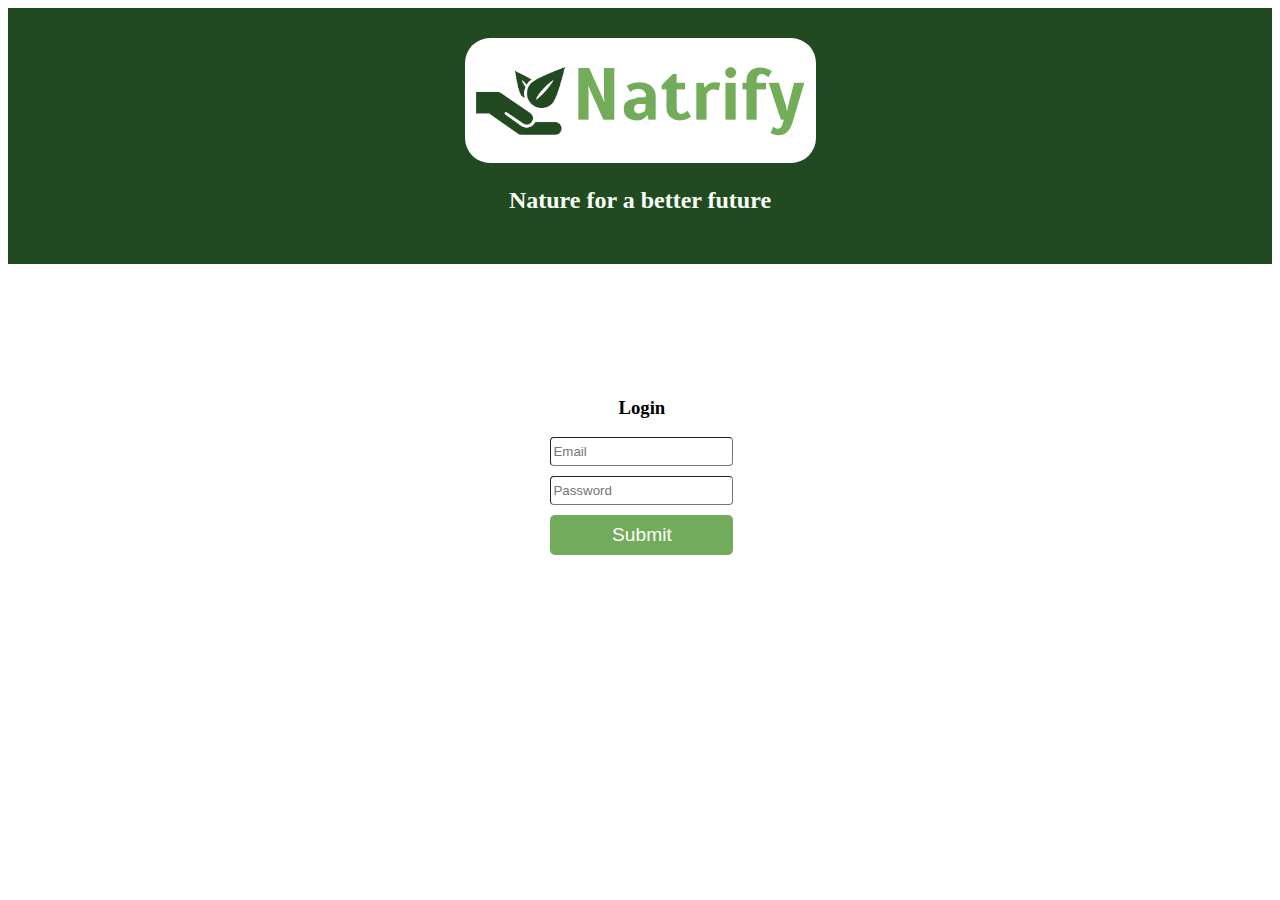
<file: Natrify/index.html>
<!DOCTYPE html>
<html lang="en">
<head>
    <meta charset="UTF-8">
    <meta name="viewport" content="width=device-width, initial-scale=1.0">
    <link rel="stylesheet" href="loginstyles.css">
    <title>LoginPage</title>
</head>
<body>
    <header>
        <div class="content-wrap">
          <img src="Images/Natrify.png" style="border-radius: 25px"></img>
          <h2 class="slogan">Nature for a better future</h2>
        </div>

      </header>
    
    <div class="login" class="login">
        <h3 class="log">Login</h3>
        <input type="text" placeholder="Email" class = "loginField">
        <input type="password" placeholder="Password" class = "loginField" >

        <button title="button title" class="loginBTN"
            onclick=" window.open('page2.html', '_blank'); return false;">Submit</button>
      </div>


</body>
</html>
</file>
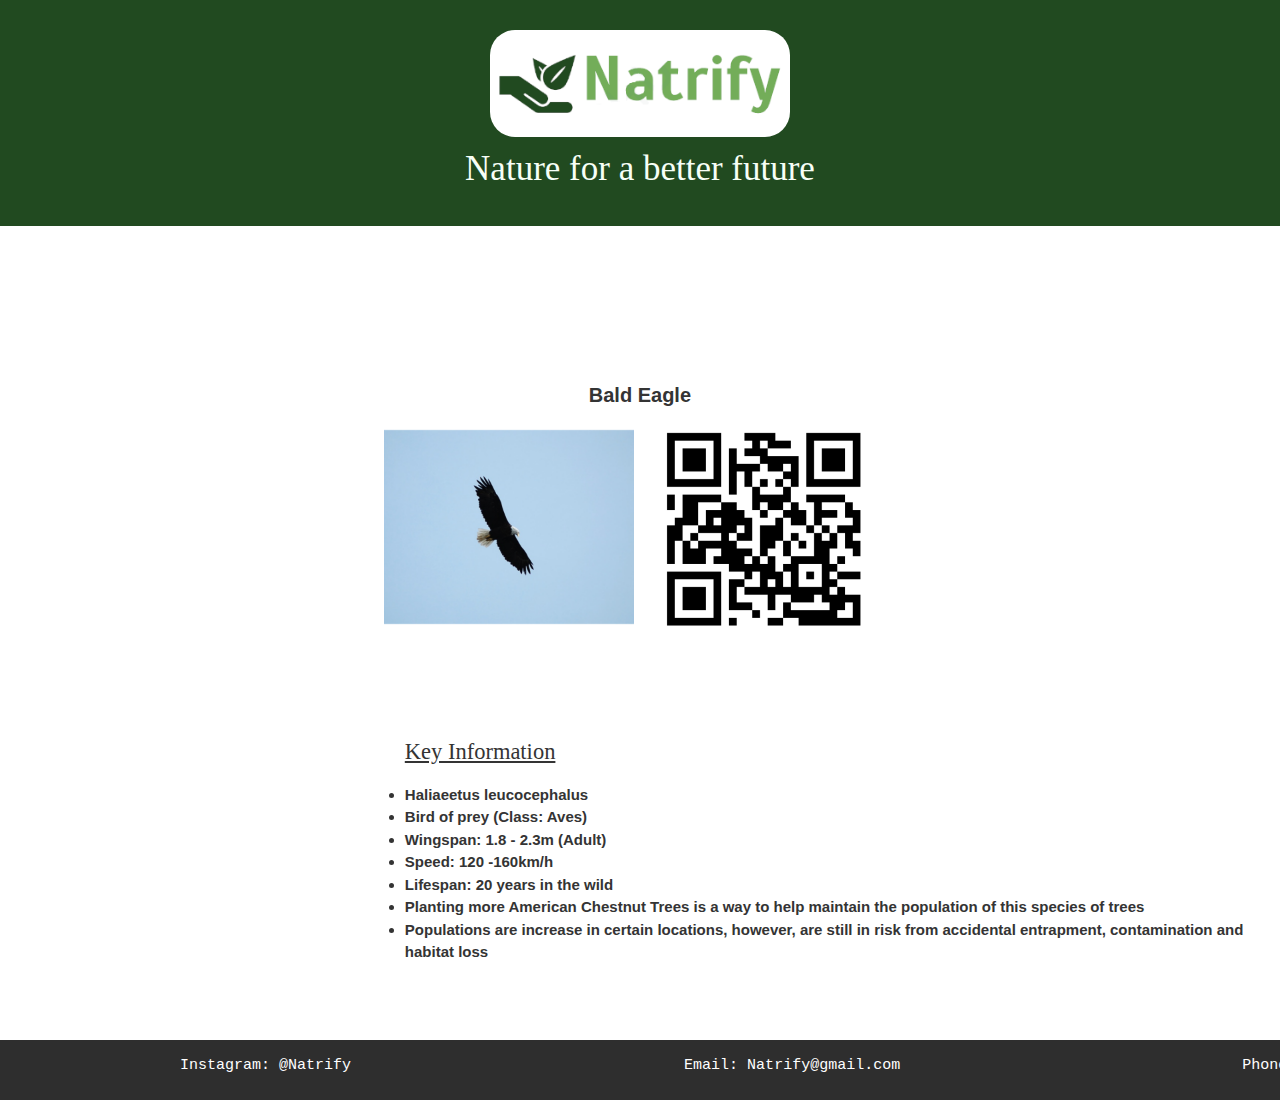
<file: Natrify/birds.html>
<!DOCTYPE html>
<html lang="en">

<head>
    <meta charset="UTF-8">
    <meta name="viewport" content="width=device-width, initial-scale=1.0">
    <meta http-equiv="X-UA-Compatible" content="ie=edge">
    <link rel="stylesheet" href="styles.css">

    <title>Bird Gallery</title>
</head>

<body>

    <header>
        <div class="content-wrap">
            <img src="Images/Natrify.png" style="border-radius: 25px"></img>
            <h2 class="slogan">Nature for a better future</h2>
        </div>

    </header>

    <div class="image">
        <img src="Images/eagle.png" alt="Real American Chestnut Tree" style="width:250px; height: 250px; align-items: center">
        <img src="Images/EagleQRCode.PNG" alt="AR ChestnutTree" style="width:250px; height: 250px; align-items: center">
    </div>

    <div style="position: absolute;display: inline; top:40%; left:46%; ">
        <p style="font-size: 20px;"><strong>Bald Eagle</strong></p>
    </div>


    <ul class="infoList">
        <strong>
            <h2> <u>
                    Key Information
                </u>
            </h2>
            <p>
                
            </p>
            <li>
                Haliaeetus leucocephalus
            </li>
            <li>
                Bird of prey (Class: Aves)
            </li>
            <li>
                Wingspan: 1.8 - 2.3m (Adult)
            </li>
            <li>
                Speed: 120 -160km/h
            </li>
            <li>
                Lifespan: 20 years in the wild
            </li>
            <li>
                Planting more American Chestnut Trees is a way to help maintain the population of this species of trees
            </li>
            <li>
                Populations are increase in certain locations, however, are still in risk from accidental entrapment,
                contamination and habitat loss
            </li>
        </strong>
    </ul>

    <div class="footerBird">
        <p>
            <pre style="color: white; font-size: 15px; margin-top: 10px">
                    Instagram: @Natrify                                     Email: Natrify@gmail.com                                      Phone:647-905-4069  
                </pre>
        </p>
    </div>

</body>

</html>
</file>
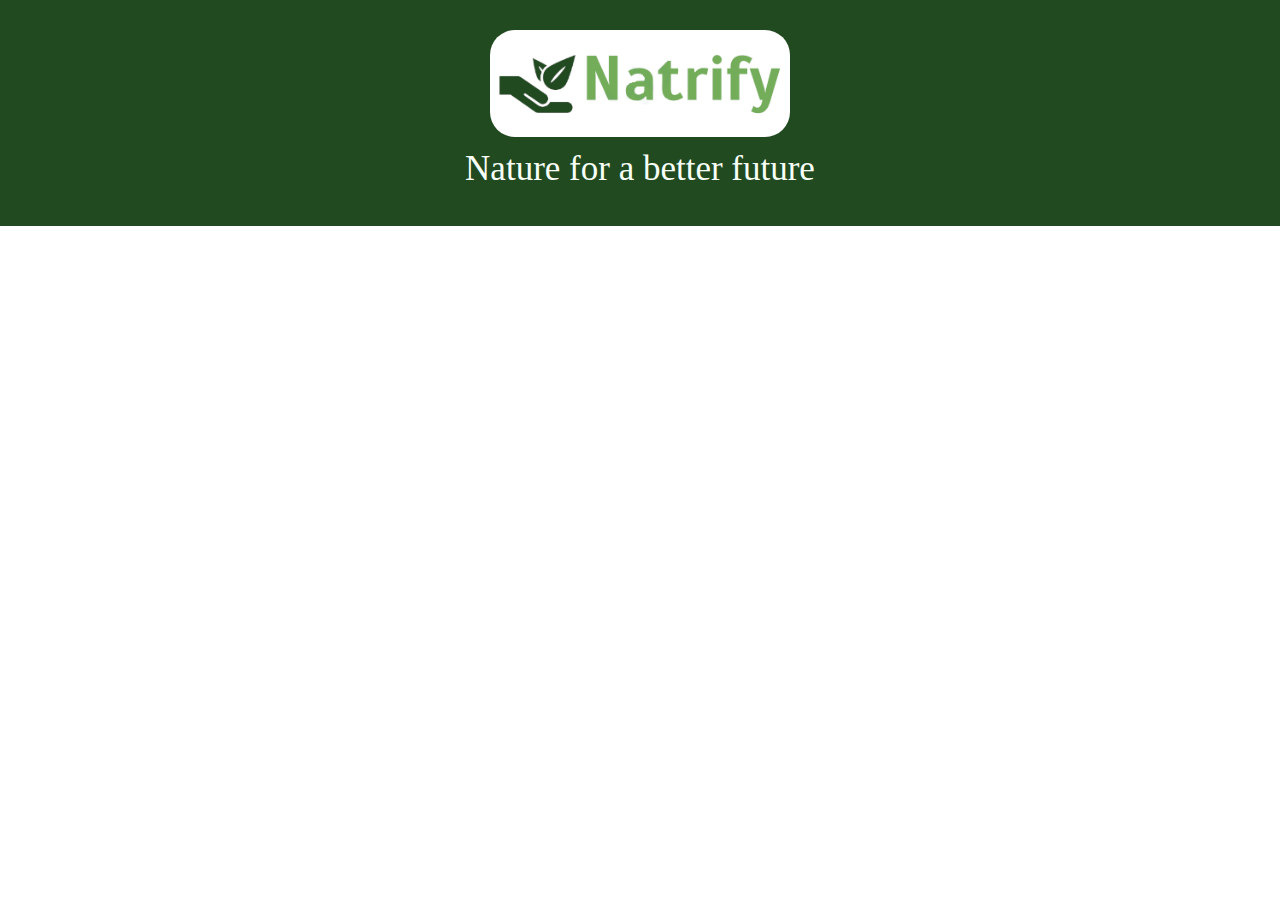
<file: Natrify/fish.html>
<!DOCTYPE html>
<html lang="en">
<head>
    <meta charset="UTF-8">
    <meta name="viewport" content="width=device-width, initial-scale=1.0">
    <meta http-equiv="X-UA-Compatible" content="ie=edge">
    <link rel="stylesheet" href="styles.css">

    <title>Fish Gallery</title>
</head>
<body>
    
        <header>
                <div class="content-wrap">
                  <img src="Images/Natrify.png" style="border-radius: 25px"></img>
                  <h2 class="slogan">Nature for a better future</h2>
                </div>
        </header>
</body>
</html>
</file>
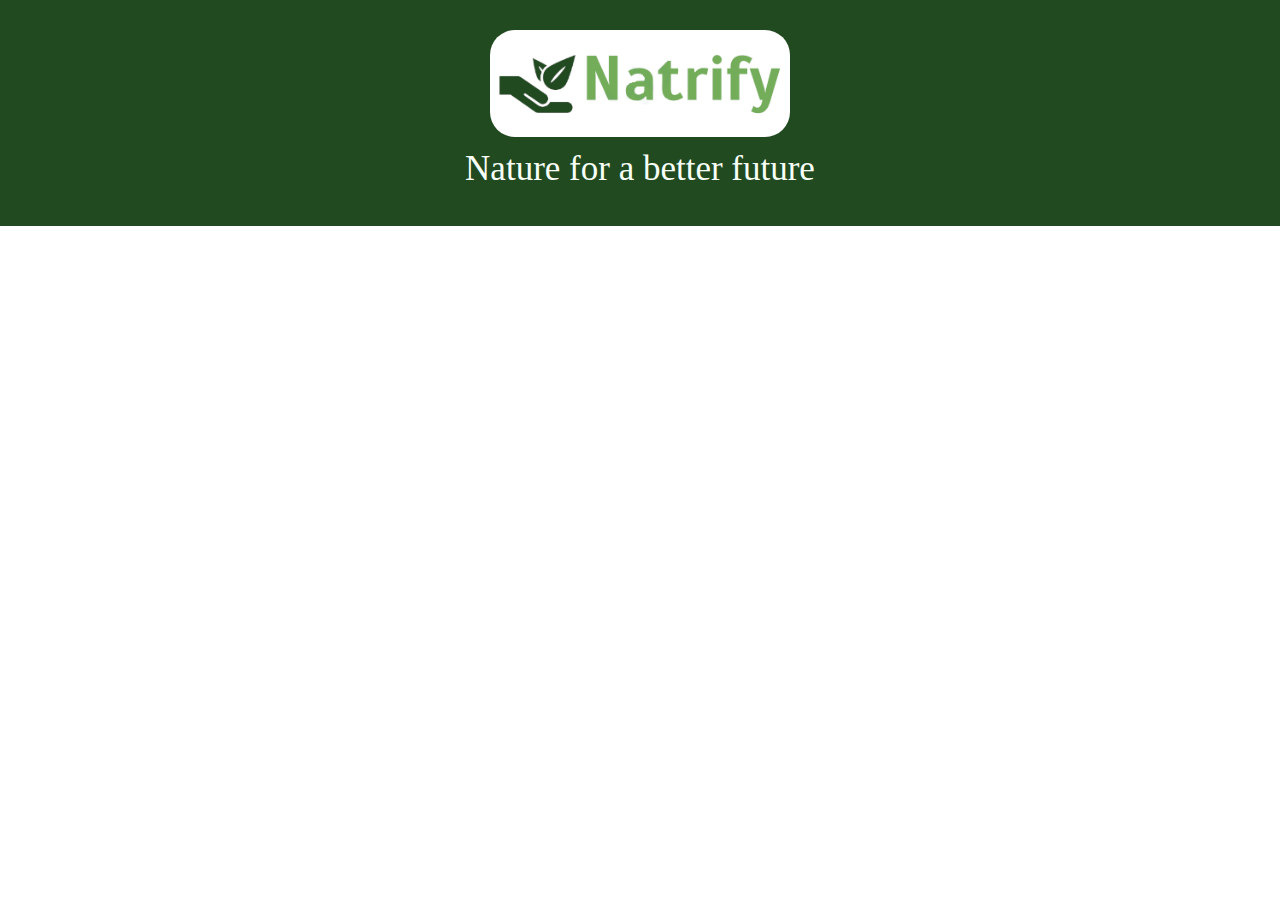
<file: Natrify/mammals.html>
<!DOCTYPE html>
<html lang="en">
<head>
    <meta charset="UTF-8">
    <meta name="viewport" content="width=device-width, initial-scale=1.0">
    <meta http-equiv="X-UA-Compatible" content="ie=edge">
    <link rel="stylesheet" href="styles.css">

    <title>Mammals Gallery</title>
</head>
<body>
    
        <header>
                <div class="content-wrap">
                  <img src="Images/Natrify.png" style="border-radius: 25px"></img>
                  <h2 class="slogan">Nature for a better future</h2>
                </div>
        
        
              </header>
</body>
</html>
</file>
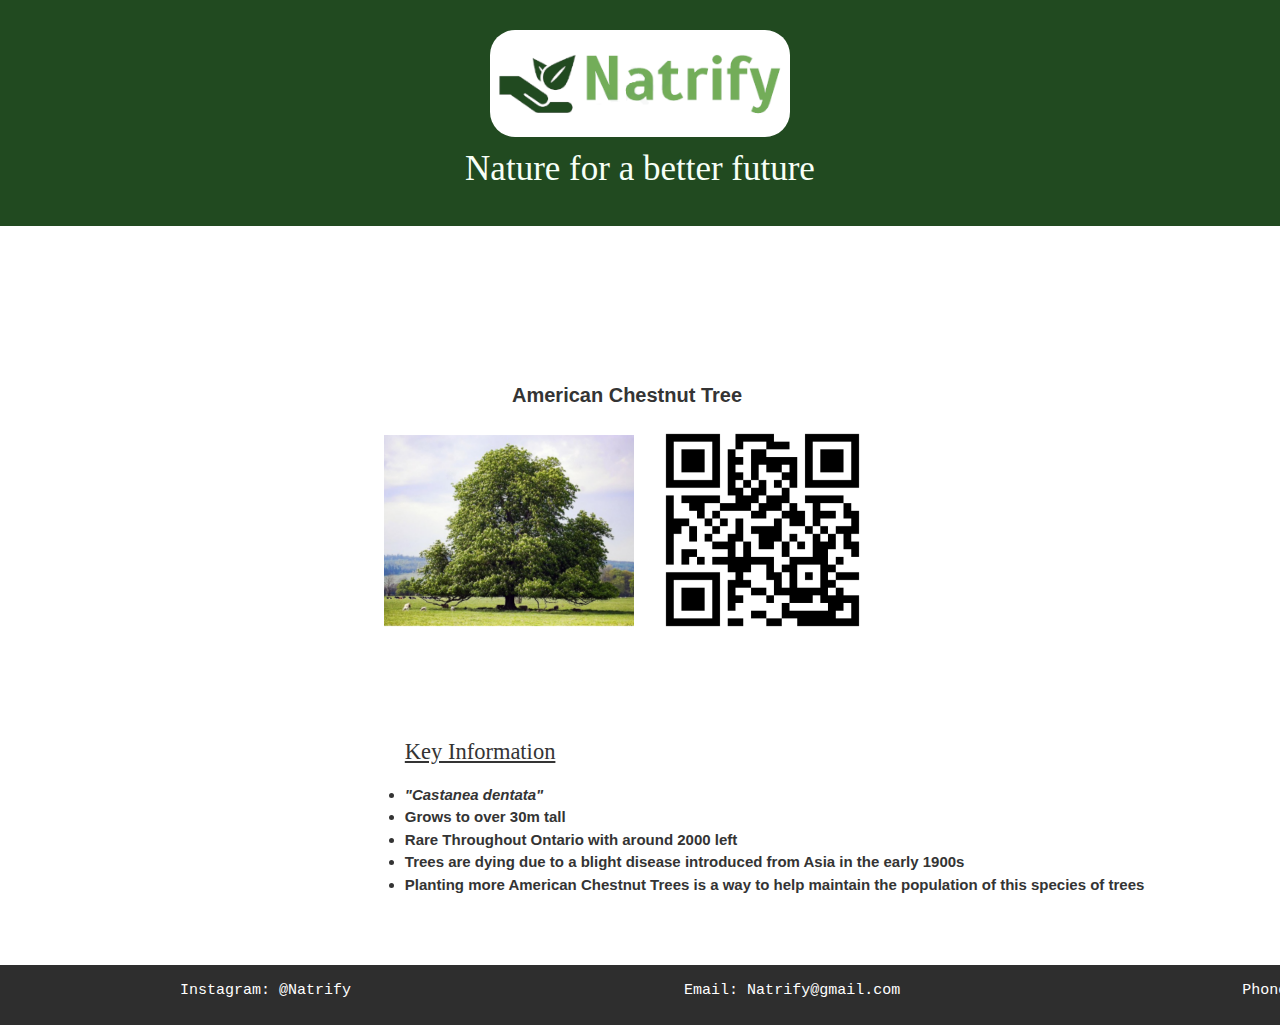
<file: Natrify/plants.html>
<!DOCTYPE html>
<html lang="en">

<head>
    <meta charset="UTF-8">
    <meta name="viewport" content="width=device-width, initial-scale=1.0">
    <meta http-equiv="X-UA-Compatible" content="ie=edge">
    <link rel="stylesheet" href="styles.css">

    <title>Document</title>
</head>

<body>
    <header>
        <div class="content-wrap">
            <img src="Images/Natrify.png" style="border-radius: 25px"></img>
            <h2 class="slogan">Nature for a better future</h2>
        </div>
    </header>

    <div class="image">
        <img src="Images/TreeChestnut.png" alt="Real American Chestnut Tree" style="width:250px; height: 250px; align-items: center">
        <img src="Images/ChestnutTreeQRCode.PNG" alt="AR ChestnutTree" style="width:250px; height: 250px; align-items: center">
    </div>
    <div class="imageText">
        <p style="font-size: 20px;"><strong>American Chestnut Tree</strong></p>
    </div>


    <ul class="infoList">
        <strong>
            <h2> <u>
                    Key Information
            </u>
            </h2>
            <p>
                
            </p>
            <li>
                <i>"Castanea dentata" </i>
            </li>
            <li>
                Grows to over 30m tall
            </li>
            <li>
                Rare Throughout Ontario with around 2000 left
            </li>
            <li>
                Trees are dying due to a blight disease introduced from Asia in the early 1900s
            </li>
            <li>
                Planting more American Chestnut Trees is a way to help maintain the population of this species of trees
            </li>
        </strong>
    </ul>

    <div class="footer">
        <p>
            <pre style="color: white; font-size: 15px; margin-top: 10px">
                    Instagram: @Natrify                                     Email: Natrify@gmail.com                                      Phone:647-905-4069  
                </pre>
        </p>
    </div>


</body>

</html>
</file>
<file: Natrify/loginstyles.css>
.login{
    position: absolute;
    display: grid;
    width: 70px;

    top: 42%;
    left: 43%;
    
  }

  .log{
    text-align: center
  }


  header {
  background: #214a20;
  color: #F7FFF7;
  text-align: center;
  align-items: center;
  display: inline-block;
  width: 100%;

}
.content-wrap {
    max-width: 800px;
    width: 85%;
    margin: 0 auto;
    padding: 30px 0;
  }

.loginField{
    border-radius: 4px; 
    margin-bottom: 10px; 
    height: 25px;
    border-width: 0.5px;
    outline: none;
}


.loginBTN{
    display: block;
    background: #73ab5c;
    border:none;
    outline:none;
    color: white;
    border-radius: 5px;
    height: 40px;
    font-size: larger;
    transition: 0.2s;
}
.loginBTN:active{
  background: #578544;
  transition: 0.3s;
  transform: scale(0.9, 0.9);
}
.loginBTN:hover{
  cursor: pointer;
  background: #578544;
}
</file>
<file: Natrify/styles.css>
/*
COLOR PALETTE
https://coolors.co/f7fff7-343434-2f3061-ffe66d-a1c6d7
#F7FFF7 - almost white
#343434 - dark gray - almost black
#2F3061 - blue dark
#FFE66D - yellow
#A1C6D7 - blue light
*/


/* Global styles
------------------------------------*/
html {
  box-sizing: border-box;
}
*, *:before, *:after {
  box-sizing: inherit;
}

body {
  color: #343434;
  margin: 0;
  padding: 0;
  font-family: 'Montserrat', sans-serif;
  font-size: 15px;
  line-height: 1.5;
}
img {
  width: 300px;
}
a {
  color: #FFE66D;
}
a:hover {
  text-decoration: none;
}
h1 {
  font-size: 100px;
  line-height: 1;
}

h1, h2 {
  font-family: 'Caveat', cursive;
  font-weight: 400;
  margin: 0;
}

.slogan{
  font-family: 'Franklin Gothic Medium'; 
  font-weight: 100; 
  font-size: 35px
}

h3 {
  margin-bottom: 0;
}

.categories{
  width:800px;
  height:400px;
  border-radius: 10px
}


/* Profile
------------------------------------*/
header {
  background: #214a20;
  color: #F7FFF7;
  text-align: center;
  align-items: center;
  display: inline-block;
  width: 100%;

}
.content-wrap {
    max-width: 800px;
    width: 85%;
    margin: 0 auto;
    padding: 30px 0;
  }

.categoryContainer{
  position: relative;
}

.plantBTN{
  display: block;
  border-radius: 5px;
  outline: none;
  border: none;
  color: white;
  background: #018c27;
  height: 50px;
  width: 190px;
  font-size: 20px;
  
  position: absolute;
  top: 50%;
  left: 50%;
  transform: translate(-50%, -50%);
  
}
.plantBTN:hover{
  cursor: pointer;
  transition: 0.2s;
  background: #016b1e;
}


.mammalBTN{
  display: block;
  border-radius: 5px;
  outline: none;
  border: none;
  color: white;
  background: #c26e00;
  height: 55px;
  width: 190px;
  font-size: 20px;
  
  position: absolute;
  top: 50%;
  left: 50%;
  transform: translate(-50%, -50%);
  padding-top: 5px;
  padding-bottom: 10px;
  
}
.mammalBTN:hover{
  cursor: pointer;
  transition: 0.2s;
  background: #9e5a02;
}

.birdBTN{
  display: block;
  border-radius: 5px;
  outline: none;
  border: none;
  color: white;
  background: #c20000;
  height: 50px;
  width: 190px;
  font-size: 20px;
  
  position: absolute;
  top: 50%;
  left: 50%;
  transform: translate(-50%, -50%);
}
.birdBTN:hover{
  cursor: pointer;
  transition: 0.2s;
  background: #8c0101;
}

.fishBTN{
  display: block;
  border-radius: 5px;
  outline: none;
  border: none;
  color: white;
  background: #0057c2;
  height: 50px;
  width: 190px;
  font-size: 20px;
  
  
  position: absolute;
  top: 50%;
  left: 50%;
  transform: translate(-50%, -50%);
}
.fishBTN:hover{
  cursor: pointer;
  transition: 0.2s;
  background: #034494;
}


.image{
  position: absolute;
  top:45%;
  left:30%;
  
}
.imageText{
  position: absolute;
  display: inline;
  top:40%;
  left:40%;  
}

.infoList{
  position: absolute;
  display: inline;
  top:80%;
  left:28.5%;  
}

.footer{
  position: absolute;
  bottom: 0px;
  width: 100%;
  height: 60px;
  background: #2e2e2e; 
  margin-bottom: -125px;

}

.footerBird{
  position: absolute;
  bottom: 0px;
  width: 100%;
  height: 60px;
  background: #2e2e2e; 
  margin-bottom: -200px;
}

.footerMain{
  position: absolute;
  bottom: 0px;
  width: 100%;
  height: 100px;
  background: #2e2e2e; 
  margin-bottom: -1440px;
  padding: 10px;
}
</file>
